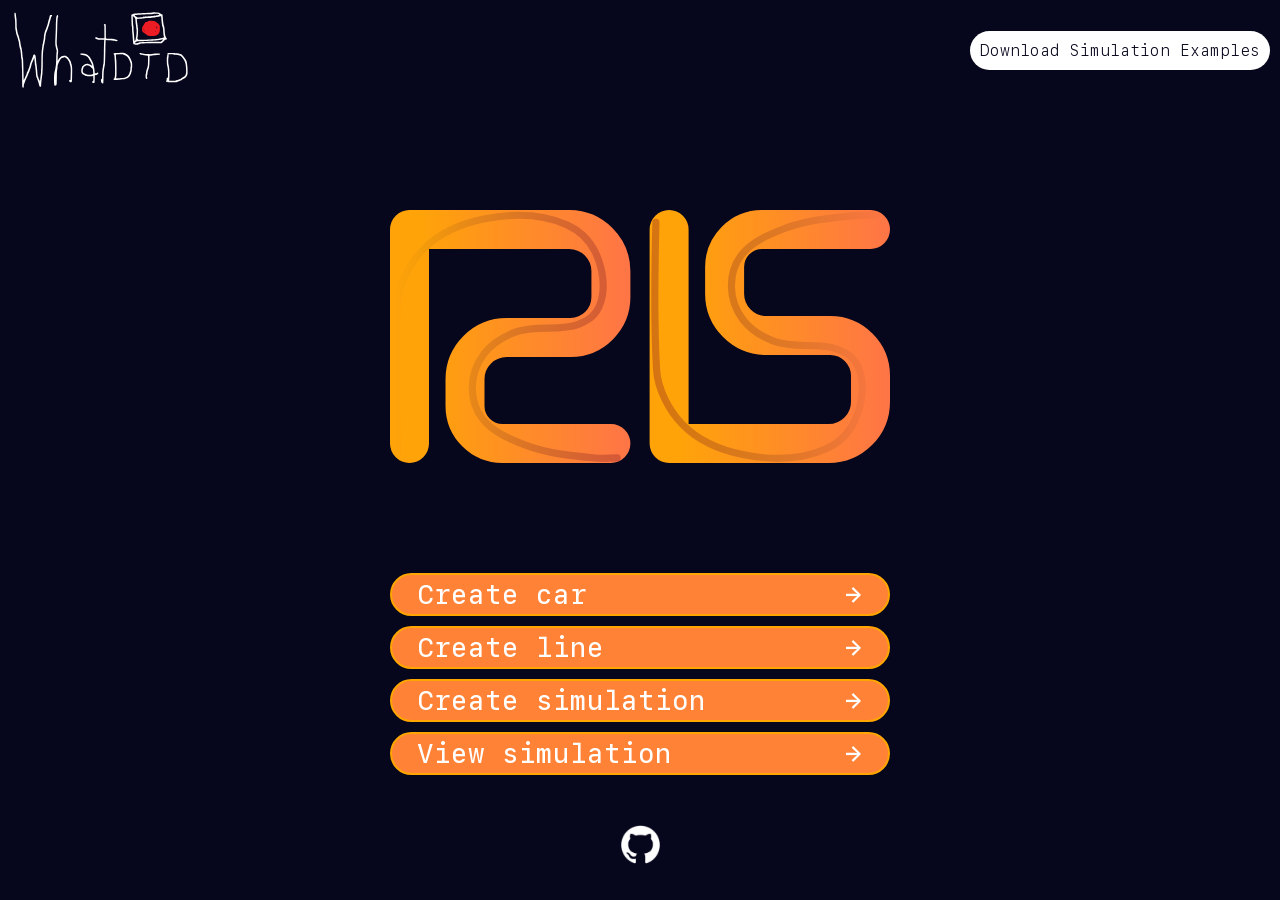
<file: index.html>
<!DOCTYPE html>
<html lang="en">

<head>
    <meta charset="UTF-8">
    <meta name="viewport" content="width=device-width, initial-scale=1.0">
    <title>Racing Line Simulation</title>
    <link rel="icon" type="image/x-icon" href="assets/RLSlogo.ico">
    <link rel="preload" href="assets/SFMono-Light.woff2" as="font" type="font/woff2" crossorigin>
    <link rel="preload" href="assets/SFMono-Medium.woff2" as="font" type="font/woff2" crossorigin>
    <link rel="preload" href="assets/noBackgroundRLS.svg" as="image">

    <style>
:root {
  --color-background: #06061c;
}

@font-face {
  font-family: 'SF_mono_light';
  src: url('./assets/SFMono-Light.woff2') format('woff2'),
       url('./assets/SFMono-Light.otf') format('opentype'); 
  font-weight: normal;
  font-style: normal;
  font-display: swap;
}

@font-face {
  font-family: 'SF_mono_medium';
  src: url('./assets/SFMono-Medium.woff2') format('woff2'),
       url('./assets/SFMono-Medium.otf') format('opentype'); 
  font-weight: normal;
  font-style: normal;
  font-display: swap;
}

body {
  margin: 0;
  background-color: var(--color-background);
}

#content {
  display: flex;
  background-color: var(--color-background);
  flex-direction: column;
  height: 100vh;
}

#RLS {
  padding-top: clamp(50px, 10vw, 110px);
  padding-bottom: clamp(50px, 10vw, 110px);
  width: min(90vw, 500px);
  height: auto;
}

#buttons {
  display: flex;
  flex-direction: column;
  width: min(90vw, 500px);
  animation: 1s ease-in;
}

#buttons a,
#buttons button {
  text-align: left;
  display: flex;
  justify-content: space-between;
  align-items: center;
  text-decoration: none;
  width: 100%;               
  box-sizing: border-box;    
  font-size: clamp(1rem, 4vw + 0.5rem, 1.67rem);
  margin-bottom: 10px;
  border-radius: 30px;
  background: #ff8236;
  color: white;
  border: 2px solid orange;
  padding: 4px 25px 4px 25px;
  font-family: 'SF_mono_medium', sans-serif;
}

#header {
  display: flex;
  flex-direction: column;
  align-items: center;
}

#topbar {
  display: flex;
  flex-wrap: wrap;
  justify-content: space-between;
  align-items: center;
  padding: 10px;
}

@media (max-width: 500px) {
  #topbar {
    padding-top: 40px;
    row-gap: 20px;
    justify-content: center;
  }
}

#bottombar {
  display: flex;
  flex: 1;
  justify-content: center;
}

#githubIcon {
  align-self: flex-end;
  padding-top: 40px;
}

#downloadExample {
  display: inline-flex;
  align-items: center;
  justify-content: center;
  text-decoration: none;
  background-color: #ffffff;
  padding: 10px;
  border-radius: 30px;
  text-align: center;
  font-family: 'SF_mono_light', sans-serif;
  color: #06061c;
  box-sizing: border-box;
}

#buttons a,
#buttons button {
  background-color: #ff8236;
  transition: background-color 0.2s ease;
}

#buttons a:hover,
#buttons button:hover {
  background-color: #ffa309;
}

#buttons a span,
#buttons button span {
  display: inline-block;
  transition: transform 0.2s ease;
}

#buttons a:hover span,
#buttons button:hover span {
  transform: translateX(-1rem) rotate(180deg);
}

#githubIcon {
  transform: scale(1.1);
  transition: transform 0.1s ease-out;
}

#githubIcon:hover {
  transform: scale(1.3) translateY(-0.25rem);
}

#downloadExample {
  transition: transform 0.2s ease, box-shadow 0.2s ease, background-color 0.2s ease;
}

#downloadExample:hover {
  transform: scale(1.05);
  box-shadow: 0 0.5rem 1rem rgba(255, 255, 255, 0.15);
}

#downloadExample:active {
  background-color: #fff2d6;
  transform: scale(0.97);
}

#RLS {
  animation: logoEnter 0.6s ease forwards;
}

@keyframes logoEnter {
  from {
    opacity: 0;
    transform: translateY(0.75rem) scale(0.98);
  }

  to {
    opacity: 1;
  }
}

#whatdtdIcon {
  transition: transform 0.2s ease;
  height: 80px;
  width: auto;
}

#whatdtdIcon:hover {
  transform: rotate(-2deg) scale(1.04);
}

#buttons a,
#buttons button {
  opacity: 0;
  animation: buttonEnter 0.5s ease forwards;
}

#buttons a:nth-child(1), #buttons button:nth-child(1) { animation-delay: 0.05s; }
#buttons a:nth-child(2), #buttons button:nth-child(2) { animation-delay: 0.1s; }
#buttons a:nth-child(3), #buttons button:nth-child(3) { animation-delay: 0.15s; }
#buttons a:nth-child(4), #buttons button:nth-child(4) { animation-delay: 0.2s; }

@keyframes buttonEnter {
  from {
    opacity: 0;
  }

  to {
    opacity: 1;
  }
}
    </style>
</head>

<body>
    <div id="content">
        <div id="topbar">
            <img id="whatdtdIcon" src="assets/WhatDTDWhite.svg" alt="WhatDTD" height="80" width="182" decoding="async">
            <a id="downloadExample" href="assets/example.zip" download>Download Simulation Examples</a>
        </div>

        <div id="header">
            <img id="RLS" src="assets/noBackgroundRLS.svg" alt="Racing Line Simulation" width="476" height="241" fetchpriority="high" decoding="async">
            <div id="buttons">
                <a href="createCar" id="createCarButton">Create car<span>→</span></a>
                <a href="createLine" id="createLineButton">Create line<span>→</span></a>
                <a href="createSimulation" id="createSimulationButton">Create simulation<span>→</span></a>
                <a href="viewSimulation" id="viewSimulationButton">View simulation<span>→</span></a>
            </div>
        </div>

        <div id="bottombar">
            <a href="https://github.com/WhatDTD/RacingLineSimulation/" target="_blank" rel="noopener noreferrer">
                <img id="githubIcon" src="assets/githubIcon.png" alt="GitHub" width="35" height="35" loading="lazy" decoding="async">
            </a>
        </div>
    </div>
</body>

</html>
</file>
